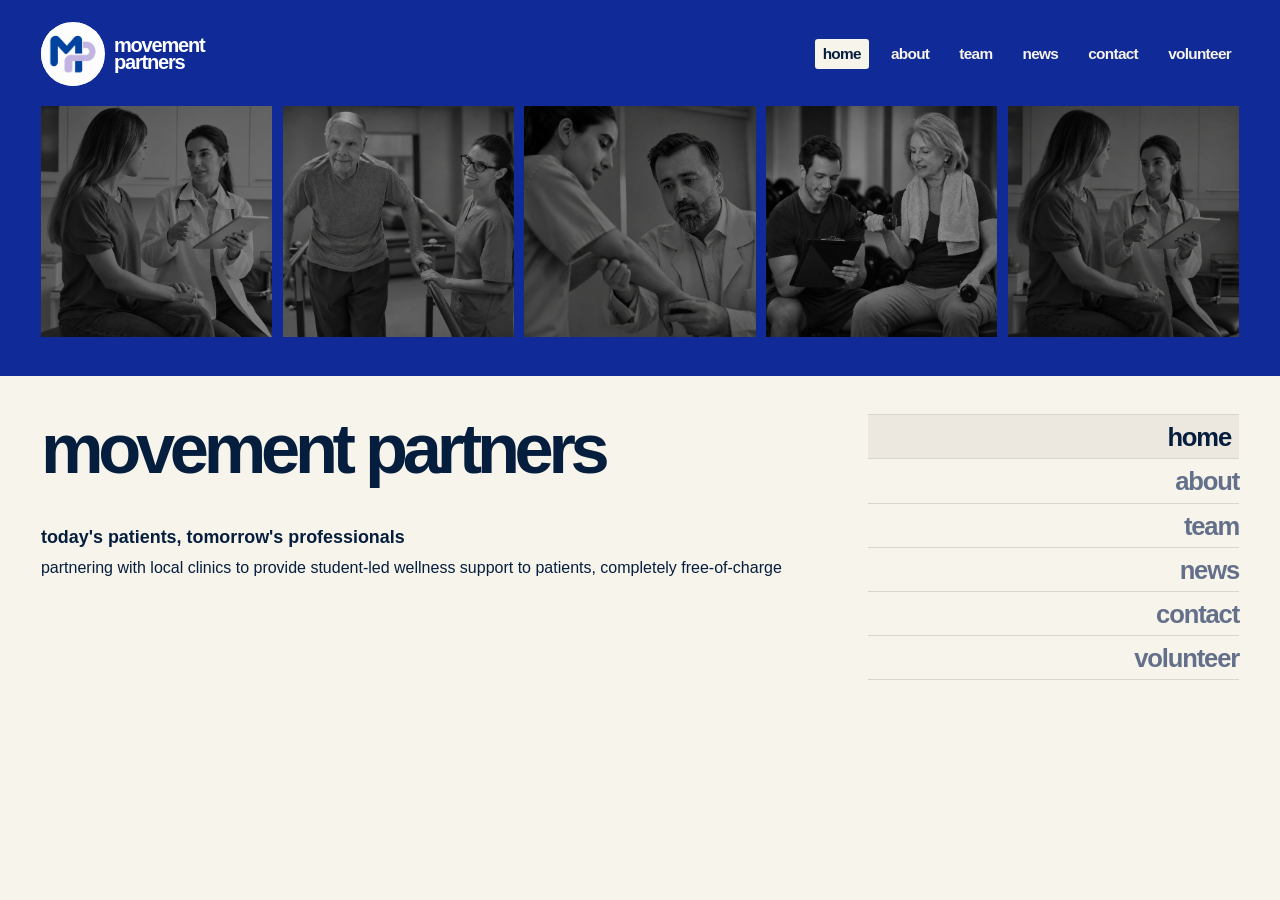
<file: index.html>
<!doctype html>
<html lang="en">
  <head>
    <meta charset="utf-8" />
    <meta name="viewport" content="width=device-width, initial-scale=1" />
    <meta name="theme-color" content="#102a98" />
    <meta name="description" content="Movement Partners — a new space for people and ideas in motion." />
    <title>movement partners</title>
    <link rel="stylesheet" href="styles.css?v=home2" />
  </head>
  <body>
    <main id="home" class="page-shell">
      <section class="showcase" aria-label="Movement Partners introduction">
        <header class="site-header">
          <a class="brand" href="#home" aria-label="Movement Partners home">
            <span class="brand-badge"><img class="brand-mark" src="assets/mplogonowords.png" alt="" /></span>
            <span class="brand-name"><span>movement</span><span>partners</span></span>
          </a>
          <nav class="top-nav" aria-label="Primary navigation">
            <a href="./" aria-current="page">home</a>
            <a href="about.html">about</a>
            <a href="team.html">team</a>
            <a href="news.html">news</a>
            <a href="contact.html">contact</a>
            <a href="volunteer.html">volunteer</a>
          </nav>
        </header>

        <div class="image-grid" aria-label="Movement Partners photos">
          <img src="assets/greydoctor1.png" alt="Doctor speaking with a patient" />
          <img src="assets/greygym1.png" alt="Patient exercising with a care professional" />
          <img src="assets/greydoctor2.png" alt="Clinician speaking with a patient" />
          <img src="assets/greygym2.png" alt="Patient practicing movement with support" />
          <img src="assets/greydoctor3.png" alt="Doctor discussing care with a patient" />
        </div>
      </section>

      <section class="intro" aria-labelledby="intro-title">
        <div class="intro-copy">
          <h1 id="intro-title">movement partners</h1>
          <div class="placeholder-copy">
            <p class="motto">today's patients, tomorrow's professionals</p>
            <p>partnering with local clinics to provide student-led wellness support to patients, completely free-of-charge</p>
          </div>
        </div>
        <nav class="section-nav" aria-label="Section navigation">
          <a href="./" aria-current="page">home</a>
          <a href="about.html">about</a>
          <a href="team.html">team</a>
          <a href="news.html">news</a>
          <a href="contact.html">contact</a>
          <a href="volunteer.html">volunteer</a>
        </nav>
      </section>
    </main>
  </body>
</html>
</file>
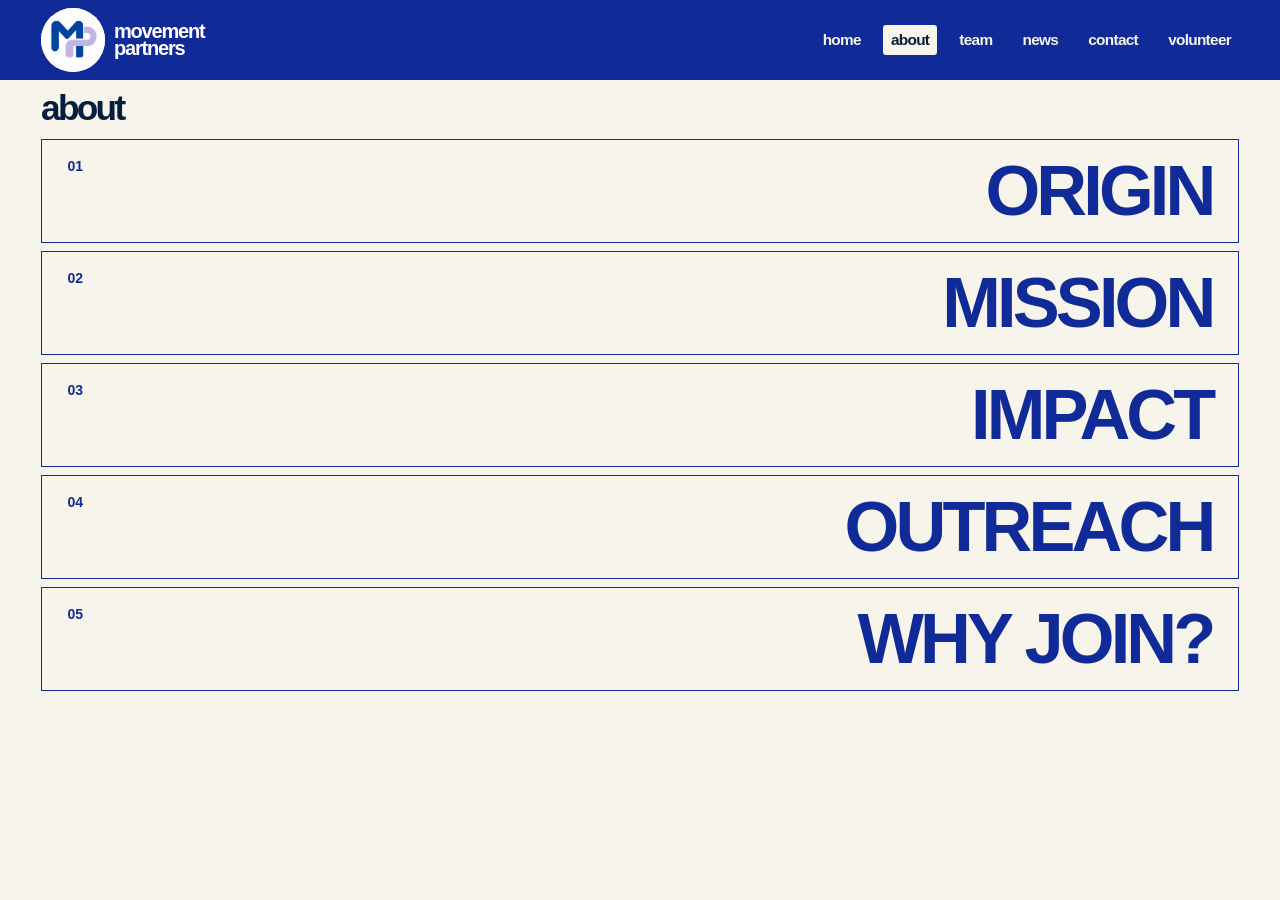
<file: about.html>
<!doctype html>
<html lang="en">
  <head>
    <meta charset="utf-8" />
    <meta name="viewport" content="width=device-width, initial-scale=1" />
    <meta name="theme-color" content="#102a98" />
    <title>about | movement partners</title>
    <link rel="stylesheet" href="styles.css?v=spacing2" />
  </head>
  <body>
    <main class="page-shell content-page">
      <section class="showcase" aria-label="Movement Partners navigation">
        <header class="site-header">
          <a class="brand" href="./" aria-label="Movement Partners home">
            <span class="brand-badge"><img class="brand-mark" src="assets/mplogonowords.png" alt="" /></span>
            <span class="brand-name"><span>movement</span><span>partners</span></span>
          </a>
          <nav class="top-nav" aria-label="Primary navigation">
            <a href="./">home</a>
            <a href="about.html" aria-current="page">about</a>
            <a href="team.html">team</a>
            <a href="news.html">news</a>
            <a href="contact.html">contact</a>
            <a href="volunteer.html">volunteer</a>
          </nav>
        </header>
      </section>
      <section class="about-content" aria-labelledby="page-title">
        <h1 id="page-title">about</h1>
        <div class="about-list">
          <div class="about-row"><button type="button" class="about-toggle" aria-expanded="false" aria-controls="about-panel-01"><span class="about-number">01</span><span>ORIGIN</span></button><div class="about-panel" id="about-panel-01" aria-hidden="true"><div><p>For both of us, exercise and nutrition were already part of daily life. Our interest in medicine got us thinking about the people who could use some help making those habits their own.</p></div></div></div>
          <div class="about-row"><button type="button" class="about-toggle" aria-expanded="false" aria-controls="about-panel-02"><span class="about-number">02</span><span>MISSION</span></button><div class="about-panel" id="about-panel-02" aria-hidden="true"><div><p>We want people living with chronic illness to have someone they can ask, “Where do I start?” Our volunteers draw on their education in movement, nutrition, and health to help patients take that first step.</p></div></div></div>
          <div class="about-row"><button type="button" class="about-toggle" aria-expanded="false" aria-controls="about-panel-03"><span class="about-number">03</span><span>IMPACT</span></button><div class="about-panel" id="about-panel-03" aria-hidden="true"><div><p>A better quality of life looks different for everyone. For one person, it might mean getting through more of the day with fewer symptoms. For another, it might mean trusting themselves to try again after a difficult week.</p></div></div></div>
          <div class="about-row"><button type="button" class="about-toggle" aria-expanded="false" aria-controls="about-panel-04"><span class="about-number">04</span><span>OUTREACH</span></button><div class="about-panel" id="about-panel-04" aria-hidden="true"><div><p>Our first goal is to connect Lansing-area patients and student volunteers. A few hours together each week leaves room for both parts of the program—the exercise itself and a conversation about how it’s going.</p></div></div></div>
          <div class="about-row"><button type="button" class="about-toggle" aria-expanded="false" aria-controls="about-panel-05"><span class="about-number">05</span><span>WHY JOIN?</span></button><div class="about-panel" id="about-panel-05" aria-hidden="true"><div><p>Students, put what you’re learning to work for one person. Patients, get guidance on a health goal that matters to you. Partners, help make that support available between medical visits.</p></div></div></div>
        </div>
      </section>
    </main>
    <script src="about.js" defer></script>
  </body>
</html>
</file>
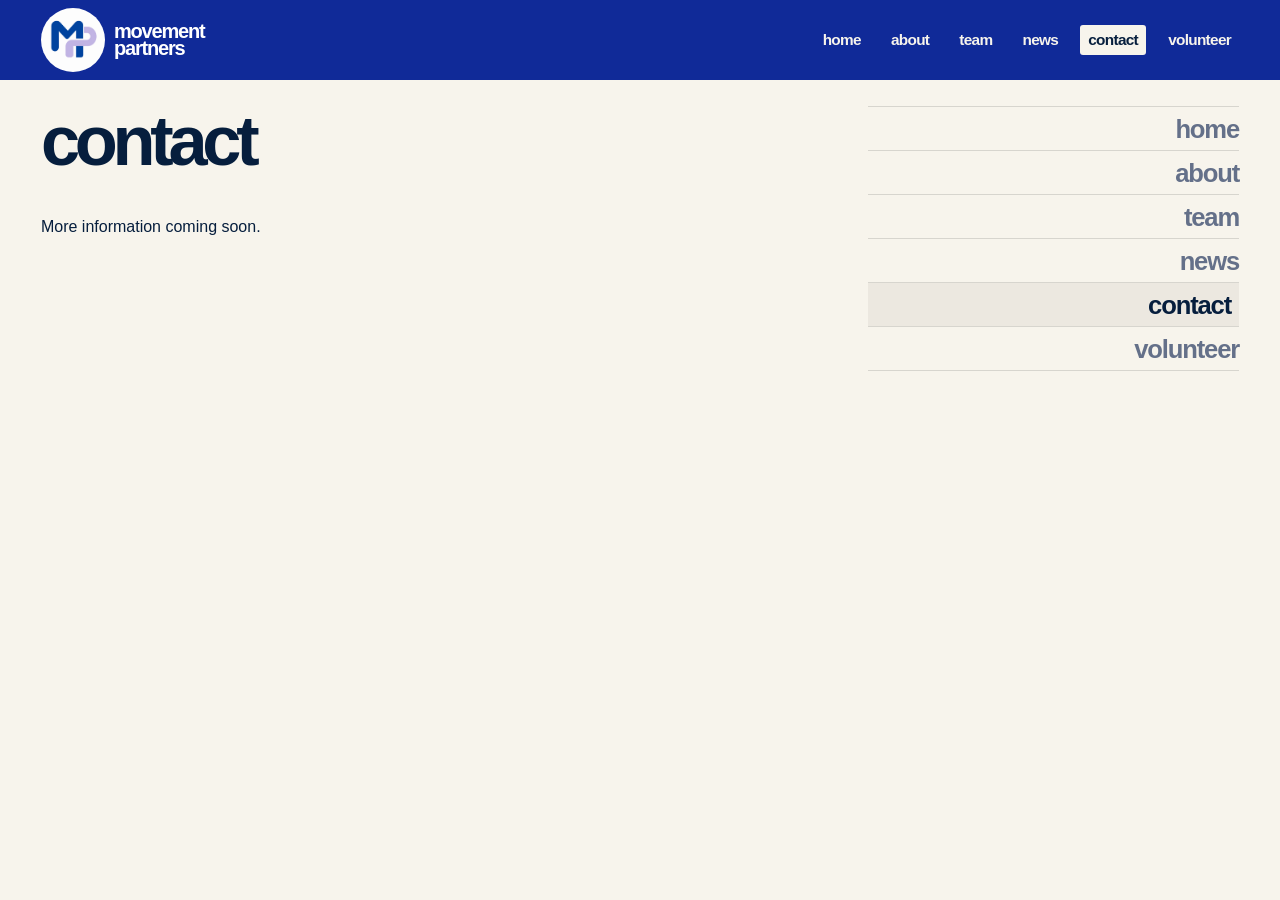
<file: contact.html>
<!doctype html>
<html lang="en">
  <head>
    <meta charset="utf-8" />
    <meta name="viewport" content="width=device-width, initial-scale=1" />
    <meta name="theme-color" content="#102a98" />
    <title>contact | movement partners</title>
    <link rel="stylesheet" href="styles.css?v=interior1" />
  </head>
  <body>
    <main class="page-shell content-page">
      <section class="showcase" aria-label="Movement Partners navigation">
        <header class="site-header">
          <a class="brand" href="./" aria-label="Movement Partners home">
            <span class="brand-badge"><img class="brand-mark" src="assets/mplogonowords.png" alt="" /></span>
            <span class="brand-name"><span>movement</span><span>partners</span></span>
          </a>
          <nav class="top-nav" aria-label="Primary navigation">
            <a href="./">home</a>
            <a href="about.html">about</a>
            <a href="team.html">team</a>
            <a href="news.html">news</a>
            <a href="contact.html" aria-current="page">contact</a>
            <a href="volunteer.html">volunteer</a>
          </nav>
        </header>
      </section>
      <section class="intro" aria-labelledby="page-title">
        <div class="intro-copy">
          <h1 id="page-title">contact</h1>
          <div class="placeholder-copy"><p>More information coming soon.</p></div>
        </div>
        <nav class="section-nav" aria-label="Section navigation">
          <a href="./">home</a>
          <a href="about.html">about</a>
          <a href="team.html">team</a>
          <a href="news.html">news</a>
          <a href="contact.html" aria-current="page">contact</a>
          <a href="volunteer.html">volunteer</a>
        </nav>
      </section>
    </main>
  </body>
</html>
</file>
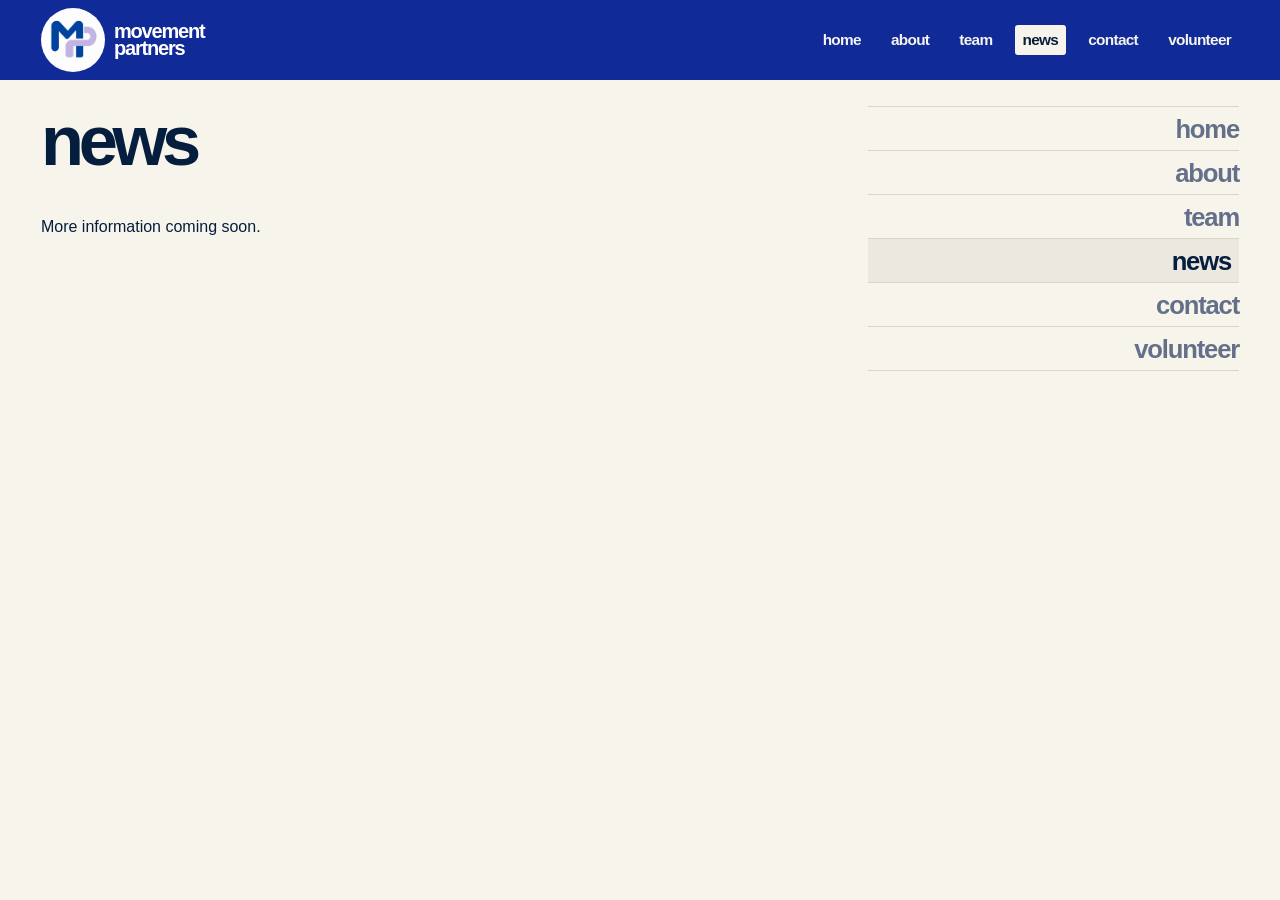
<file: news.html>
<!doctype html>
<html lang="en">
  <head>
    <meta charset="utf-8" />
    <meta name="viewport" content="width=device-width, initial-scale=1" />
    <meta name="theme-color" content="#102a98" />
    <title>news | movement partners</title>
    <link rel="stylesheet" href="styles.css?v=interior1" />
  </head>
  <body>
    <main class="page-shell content-page">
      <section class="showcase" aria-label="Movement Partners navigation">
        <header class="site-header">
          <a class="brand" href="./" aria-label="Movement Partners home">
            <span class="brand-badge"><img class="brand-mark" src="assets/mplogonowords.png" alt="" /></span>
            <span class="brand-name"><span>movement</span><span>partners</span></span>
          </a>
          <nav class="top-nav" aria-label="Primary navigation">
            <a href="./">home</a>
            <a href="about.html">about</a>
            <a href="team.html">team</a>
            <a href="news.html" aria-current="page">news</a>
            <a href="contact.html">contact</a>
            <a href="volunteer.html">volunteer</a>
          </nav>
        </header>
      </section>
      <section class="intro" aria-labelledby="page-title">
        <div class="intro-copy">
          <h1 id="page-title">news</h1>
          <div class="placeholder-copy"><p>More information coming soon.</p></div>
        </div>
        <nav class="section-nav" aria-label="Section navigation">
          <a href="./">home</a>
          <a href="about.html">about</a>
          <a href="team.html">team</a>
          <a href="news.html" aria-current="page">news</a>
          <a href="contact.html">contact</a>
          <a href="volunteer.html">volunteer</a>
        </nav>
      </section>
    </main>
  </body>
</html>
</file>
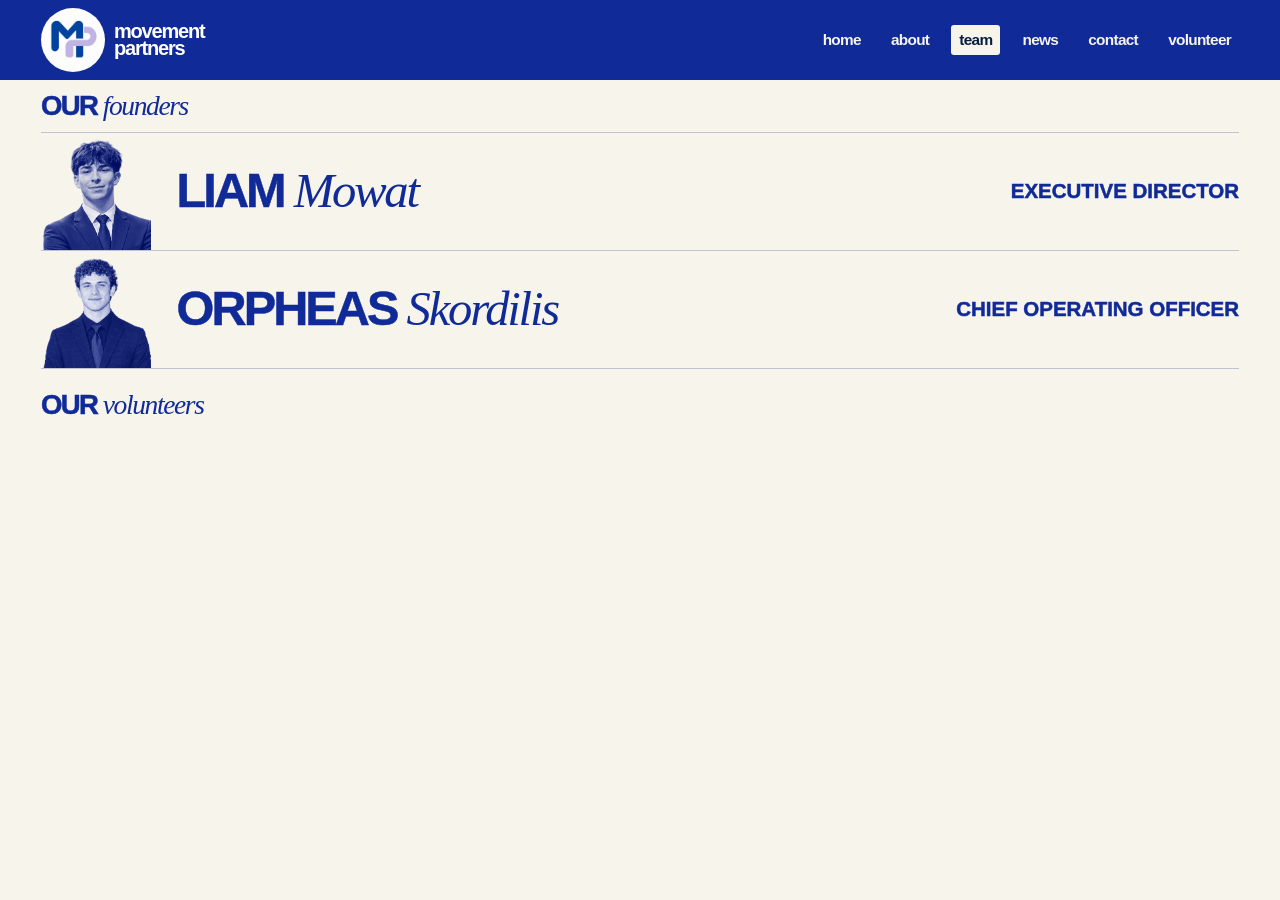
<file: team.html>
<!doctype html>
<html lang="en">
  <head>
    <meta charset="utf-8" />
    <meta name="viewport" content="width=device-width, initial-scale=1" />
    <meta name="theme-color" content="#102a98" />
    <title>team | movement partners</title>
    <link rel="stylesheet" href="styles.css?v=spacing2" />
  </head>
  <body>
    <main class="page-shell content-page team-page">
      <section class="showcase" aria-label="Movement Partners navigation">
        <header class="site-header">
          <a class="brand" href="./" aria-label="Movement Partners home">
            <span class="brand-badge"><img class="brand-mark" src="assets/mplogonowords.png" alt="" /></span>
            <span class="brand-name"><span>movement</span><span>partners</span></span>
          </a>
          <nav class="top-nav" aria-label="Primary navigation">
            <a href="./">home</a>
            <a href="about.html">about</a>
            <a href="team.html" aria-current="page">team</a>
            <a href="news.html">news</a>
            <a href="contact.html">contact</a>
            <a href="volunteer.html">volunteer</a>
          </nav>
        </header>
      </section>
      <h1 class="sr-only">Team</h1>
      <div class="team-layout">
        <div class="team-main">
          <section class="team-group" aria-labelledby="founders-title">
            <h2 id="founders-title" class="team-heading"><span>OUR</span> founders</h2>
            <div class="founder-list">
              <article class="founder-row">
                <div class="founder-photo"><img src="assets/liamblue.png" alt="Liam Mowat" /></div>
                <h3 class="founder-name"><span>LIAM</span> Mowat</h3>
                <p class="founder-title">EXECUTIVE DIRECTOR</p>
              </article>
              <article class="founder-row">
                <div class="founder-photo"><img src="assets/orphiblue.png" alt="Orpheas Skordilis" /></div>
                <h3 class="founder-name"><span>ORPHEAS</span> Skordilis</h3>
                <p class="founder-title">CHIEF OPERATING OFFICER</p>
              </article>
            </div>
          </section>
          <section class="team-group volunteers" aria-labelledby="volunteers-title">
            <h2 id="volunteers-title" class="team-heading"><span>OUR</span> volunteers</h2>
          </section>
        </div>
      </div>
    </main>
  </body>
</html>
</file>
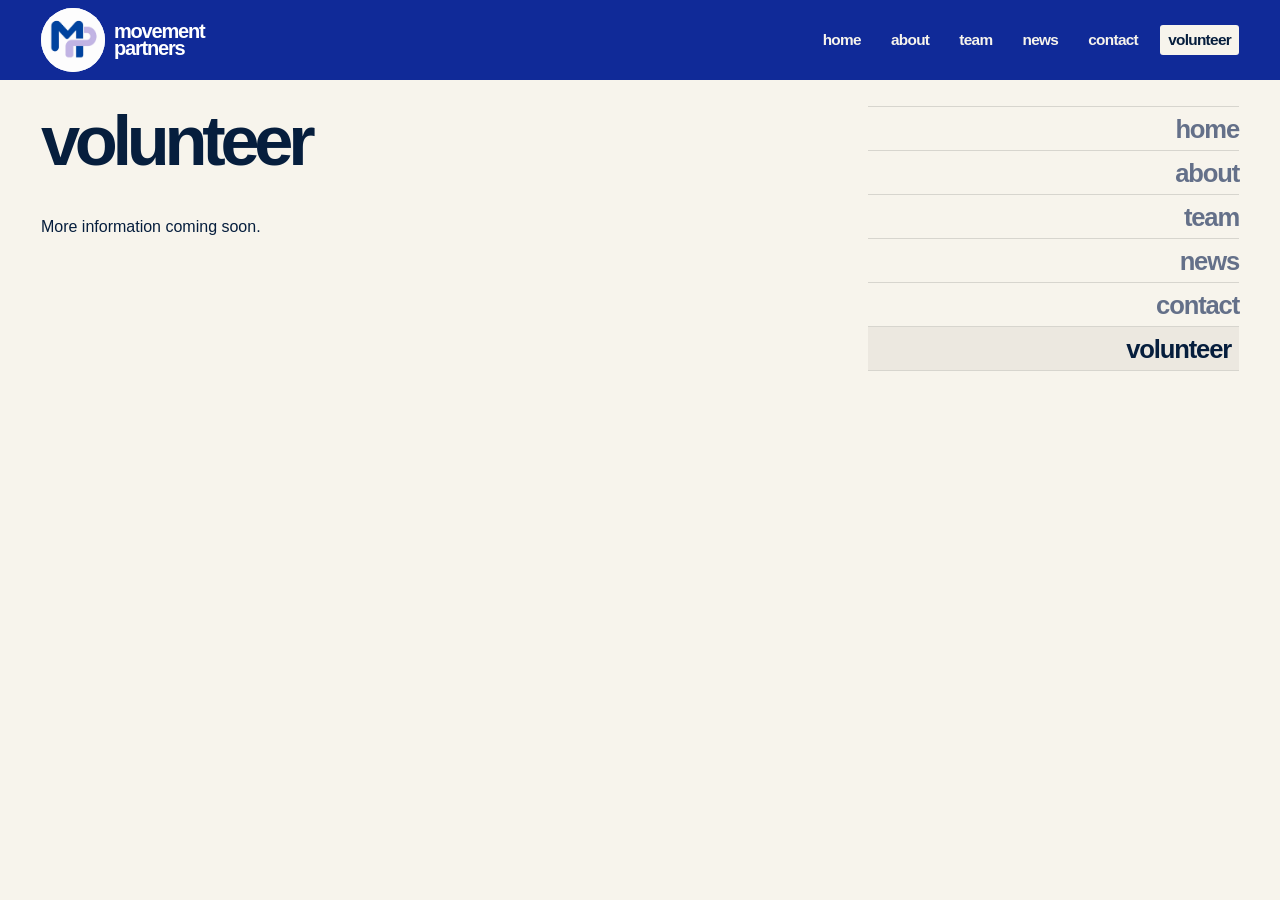
<file: volunteer.html>
<!doctype html>
<html lang="en">
  <head>
    <meta charset="utf-8" />
    <meta name="viewport" content="width=device-width, initial-scale=1" />
    <meta name="theme-color" content="#102a98" />
    <title>volunteer | movement partners</title>
    <link rel="stylesheet" href="styles.css?v=interior1" />
  </head>
  <body>
    <main class="page-shell content-page">
      <section class="showcase" aria-label="Movement Partners navigation">
        <header class="site-header">
          <a class="brand" href="./" aria-label="Movement Partners home">
            <span class="brand-badge"><img class="brand-mark" src="assets/mplogonowords.png" alt="" /></span>
            <span class="brand-name"><span>movement</span><span>partners</span></span>
          </a>
          <nav class="top-nav" aria-label="Primary navigation">
            <a href="./">home</a>
            <a href="about.html">about</a>
            <a href="team.html">team</a>
            <a href="news.html">news</a>
            <a href="contact.html">contact</a>
            <a href="volunteer.html" aria-current="page">volunteer</a>
          </nav>
        </header>
      </section>
      <section class="intro" aria-labelledby="page-title">
        <div class="intro-copy">
          <h1 id="page-title">volunteer</h1>
          <div class="placeholder-copy"><p>More information coming soon.</p></div>
        </div>
        <nav class="section-nav" aria-label="Section navigation">
          <a href="./">home</a>
          <a href="about.html">about</a>
          <a href="team.html">team</a>
          <a href="news.html">news</a>
          <a href="contact.html">contact</a>
          <a href="volunteer.html" aria-current="page">volunteer</a>
        </nav>
      </section>
    </main>
  </body>
</html>
</file>
<file: styles.css>
:root {
  color-scheme: light;
  --blue: #102a98;
  --navy: #061e3d;
  --paper: #f7f4ec;
  --muted: #647089;
}

* { box-sizing: border-box; }

html { scroll-behavior: smooth; }

body {
  margin: 0;
  background: var(--paper);
  color: var(--navy);
  font-family: Arial, Helvetica, sans-serif;
}

a { color: inherit; }

.page-shell { min-height: 100vh; }

.showcase {
  background: var(--blue);
  color: #fff;
  padding: 22px clamp(20px, 3.2vw, 56px) 0;
}

.site-header {
  display: flex;
  align-items: center;
  justify-content: space-between;
  gap: 32px;
  min-height: 62px;
  padding-bottom: 20px;
}

.brand {
  display: inline-flex;
  align-items: center;
  gap: 9px;
  flex: 0 0 auto;
  color: #fff;
  text-decoration: none;
}

.brand-badge {
  display: block;
  position: relative;
  width: 64px;
  height: 64px;
  flex: 0 0 auto;
  border-radius: 50%;
  background: #fff;
  overflow: hidden;
}

.brand-mark {
  display: block;
  width: 100%;
  height: 100%;
  object-fit: cover;
}

#home .brand-mark { transform: translate(-1px, 1px); }

.brand-name {
  display: flex;
  flex-direction: column;
  font-size: 20px;
  font-weight: 800;
  line-height: .87;
  letter-spacing: -.06em;
}

.top-nav {
  display: flex;
  flex-wrap: wrap;
  justify-content: flex-end;
  gap: clamp(5px, 1.1vw, 15px);
}

.top-nav a,
.section-nav a {
  font-weight: 800;
  letter-spacing: -.045em;
  text-decoration: none;
}

.top-nav a {
  font-size: clamp(13px, 1.2vw, 17px);
  line-height: 1.2;
  color: var(--paper);
  padding: 6px 8px;
  border-radius: 3px;
}

.top-nav a[aria-current="page"] {
  color: var(--navy);
  background: var(--paper);
}

a:hover,
a:focus-visible { text-decoration: underline; text-underline-offset: .25em; }
a:focus-visible { outline: 2px solid currentColor; outline-offset: 5px; }

.image-grid {
  display: grid;
  grid-template-columns: repeat(5, minmax(0, 1fr));
  gap: clamp(6px, .8vw, 14px);
  padding-bottom: clamp(20px, 3vw, 44px);
}

.image-grid img {
  width: 100%;
  aspect-ratio: 1;
  display: block;
  object-fit: cover;
  background: #414348;
}

.image-grid img:first-child { filter: brightness(.62); }

.intro {
  display: grid;
  grid-template-columns: minmax(0, 1fr) minmax(170px, 31%);
  gap: clamp(30px, 6vw, 110px);
  padding: clamp(24px, 3vw, 46px) clamp(20px, 3.2vw, 56px) 60px;
}

.intro-copy {
  display: flex;
  flex-direction: column;
  min-height: 0;
}

h1 {
  margin: 0;
  font-size: clamp(36px, 5.5vw, 92px);
  font-weight: 800;
  line-height: 1;
  letter-spacing: -.075em;
  white-space: nowrap;
}

.placeholder-copy {
  margin-top: 40px;
  font-size: clamp(16px, 1.25vw, 19px);
  line-height: 1.4;
}

.placeholder-copy p { margin: 0 0 7px; }
.placeholder-copy .motto { font-size: 1.12em; font-weight: 700; }

.section-nav {
  display: flex;
  flex-direction: column;
  align-self: start;
  text-align: right;
  text-transform: lowercase;
}

.section-nav a {
  display: block;
  border-top: 1px solid #d7d5ce;
  padding: 8px 0 7px;
  font-size: clamp(18px, 2vw, 30px);
  line-height: 1.1;
  color: var(--muted);
}

.section-nav a[aria-current="page"] {
  color: var(--navy);
  background: #ece8e0;
  padding-right: 8px;
}

.section-nav a:last-child { border-bottom: 1px solid #d7d5ce; }

.content-page .image-grid { display: none; }
.content-page .showcase { padding-top: 8px; padding-bottom: 8px; }
.content-page .site-header { min-height: 0; padding-bottom: 0; }
.content-page .intro { padding-top: clamp(18px, 2vw, 28px); }
.content-page .intro-copy { min-height: 310px; }
.content-page h1 { white-space: normal; }
.content-page .placeholder-copy { margin-top: 40px; padding-top: 0; }

.about-content {
  padding: 10px clamp(20px, 3.2vw, 56px) 80px;
}

.about-content h1 { font-size: clamp(18px, 2.75vw, 46px); margin-bottom: 14px; }

.about-list { display: grid; gap: 8px; }

.about-row {
  border: 1px solid var(--blue);
  background: var(--paper);
  color: var(--blue);
  transition: background-color .25s ease, color .25s ease;
}

.about-row:hover, .about-row:focus-within, .about-row:has([aria-expanded="true"]) {
  background: var(--blue);
  color: var(--paper);
}

.about-toggle {
  display: flex;
  width: 100%;
  align-items: flex-start;
  justify-content: space-between;
  gap: 18px;
  padding: 14px clamp(16px, 2vw, 30px);
  border: 0;
  background: transparent;
  color: inherit;
  cursor: pointer;
  list-style: none;
  text-align: right;
  font-family: 'Arial Black', 'Arial Bold', Arial, sans-serif;
  font-size: clamp(30px, 5.5vw, 82px);
  font-weight: 900;
  line-height: 1.05;
  letter-spacing: -.055em;
}

.about-toggle:focus-visible { outline: 3px solid currentColor; outline-offset: -5px; }
.about-number { font-size: 14px; letter-spacing: 0; padding-top: 5px; }

.about-panel {
  display: grid;
  grid-template-rows: 0fr;
  visibility: hidden;
  transition: grid-template-rows .35s ease, visibility .35s;
}

.about-panel[aria-hidden="false"] { grid-template-rows: 1fr; visibility: visible; }
.about-panel > div { overflow: hidden; min-height: 0; }

.about-row p {
  max-width: 670px;
  margin: 0 0 0 auto;
  padding: 4px clamp(16px, 2vw, 30px) 24px;
  text-align: right;
  font-size: clamp(16px, 1.2vw, 19px);
  line-height: 1.45;
}

@media (prefers-reduced-motion: reduce) {
  .about-row, .about-panel { transition: none; }
}

.sr-only {
  position: absolute;
  width: 1px;
  height: 1px;
  padding: 0;
  margin: -1px;
  overflow: hidden;
  clip: rect(0, 0, 0, 0);
  white-space: nowrap;
  border: 0;
}

.team-layout {
  padding: 10px clamp(20px, 3.2vw, 56px) 90px;
}

.team-heading {
  margin: 0 0 10px;
  color: var(--blue);
  font-family: Georgia, 'Times New Roman', serif;
  font-size: clamp(19px, 2.15vw, 32px);
  font-style: italic;
  font-weight: 400;
  letter-spacing: -.05em;
}

.team-heading span {
  font-family: 'Arial Black', 'Arial Bold', Arial, sans-serif;
  font-style: normal;
  font-weight: 800;
  letter-spacing: -.06em;
}

.founder-row {
  display: grid;
  grid-template-columns: 110px minmax(0, 1fr) minmax(170px, 28%);
  gap: clamp(16px, 2vw, 28px);
  align-items: center;
  min-height: 118px;
  padding: 0;
  border-top: 1px solid #bfc3d1;
}

.founder-row:last-child { border-bottom: 1px solid #bfc3d1; }

.founder-photo {
  width: 110px;
  height: 117px;
  overflow: hidden;
  position: relative;
  align-self: end;
}

.founder-photo img {
  position: absolute;
  top: 0;
  left: 50%;
  height: 200%;
  width: auto;
  max-width: none;
  transform: translateX(-50%);
}

.founder-name {
  margin: 0;
  color: var(--blue);
  font-family: Georgia, 'Times New Roman', serif;
  font-size: clamp(34px, 3.8vw, 58px);
  font-style: italic;
  font-weight: 400;
  line-height: 1.05;
  letter-spacing: -.045em;
}

.founder-name span {
  font-family: 'Arial Black', 'Arial Bold', Arial, sans-serif;
  font-style: normal;
  font-weight: 800;
  letter-spacing: -.06em;
}

.founder-title {
  margin: 0;
  color: var(--blue);
  font-family: 'Arial Black', 'Arial Bold', Arial, sans-serif;
  font-size: clamp(17px, 1.6vw, 24px);
  font-weight: 900;
  line-height: 1.3;
  text-align: right;
}

.team-heading span,
.founder-name span,
.founder-title { -webkit-text-stroke: .5px currentColor; }

.volunteers { margin-top: 20px; }

@media (max-width: 760px) {
  .site-header { align-items: flex-start; flex-direction: column; gap: 20px; }
  .content-page .site-header { gap: 10px; }
  .top-nav { display: grid; grid-template-columns: repeat(3, max-content); gap: 8px 18px; }
  .image-grid { grid-template-columns: repeat(3, minmax(0, 1fr)); }
  .intro { grid-template-columns: 1fr; gap: 32px; }
  .intro-copy { min-height: 0; }
  h1 { font-size: clamp(36px, 8vw, 58px); }
  .section-nav { width: 100%; }
  .founder-row { grid-template-columns: 90px minmax(0, 1fr); gap: 0 16px; }
  .founder-photo { width: 90px; grid-row: span 2; }
  .founder-name { align-self: end; }
  .founder-title { grid-column: 2; text-align: left; align-self: start; }
}

@media (max-width: 440px) {
  .image-grid { grid-template-columns: repeat(2, minmax(0, 1fr)); }
  h1 { font-size: clamp(34px, 8vw, 38px); }
}
</file>
